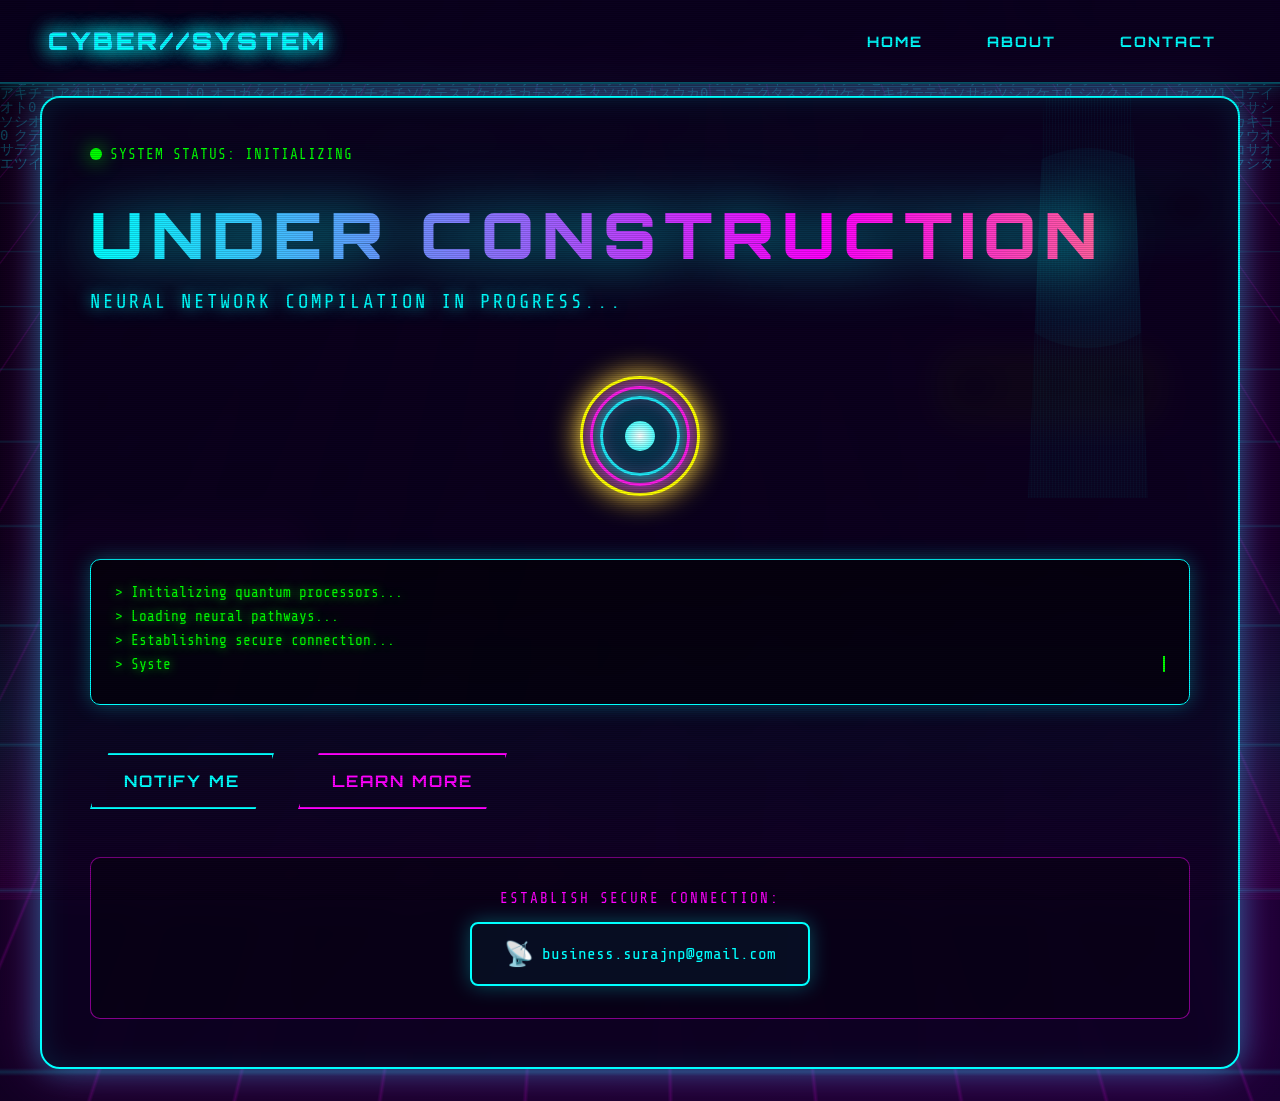
<file: index.html>
<!DOCTYPE html>
<html lang="en">
<head>
    <meta charset="UTF-8">
    <meta name="viewport" content="width=device-width, initial-scale=1.0">
    <title>Under Construction - Cyberpunk Interface</title>
    <link href="https://fonts.googleapis.com/css2?family=Orbitron:wght@400;700;900&family=Rajdhani:wght@300;500;700&family=Share+Tech+Mono&display=swap" rel="stylesheet">
    <link rel="stylesheet" href="style.css">
</head>
<body>
    <!-- Scanline overlay -->
    <div class="scanlines"></div>
    
    <!-- Animated background elements -->
    <div class="cyber-grid"></div>
    <div class="city-bg"></div>
    
    <!-- Navigation Bar -->
    <nav class="nav-bar">
        <div class="nav-logo glitch" data-text="CYBER//SYSTEM">CYBER//SYSTEM</div>
        <div class="nav-links">
            <a href="index.html" class="nav-link">HOME</a>
            <a href="about.html" class="nav-link">ABOUT</a>
            <a href="contact.html" class="nav-link">CONTACT</a>
        </div>
    </nav>

    <!-- Main Container -->
    <div class="container">
        <!-- Hero Section -->
        <div class="hero-section">
            <div class="hologram-card">
                <!-- Animated character silhouette -->
                <div class="character-silhouette">
                    <div class="character-glow"></div>
                    <div class="rain-effect"></div>
                </div>

                <!-- Main content -->
                <div class="content-box">
                    <div class="status-indicator">
                        <span class="status-dot"></span>
                        <span class="status-text">SYSTEM STATUS: INITIALIZING</span>
                    </div>

                    <h1 class="glitch cyber-title" data-text="UNDER CONSTRUCTION">
                        UNDER CONSTRUCTION
                    </h1>

                    <p class="cyber-subtitle">NEURAL NETWORK COMPILATION IN PROGRESS...</p>

                    <!-- 3D Holographic Loader -->
                    <div class="loader-container">
                        <div class="holographic-loader">
                            <div class="hex-ring ring-1"></div>
                            <div class="hex-ring ring-2"></div>
                            <div class="hex-ring ring-3"></div>
                            <div class="core-orb"></div>
                        </div>
                    </div>

                    <!-- Glitchy console messages -->
                    <div class="console-box">
                        <div class="console-line">> Initializing quantum processors...</div>
                        <div class="console-line">> Loading neural pathways...</div>
                        <div class="console-line">> Establishing secure connection...</div>
                        <div class="console-line typing-effect">> System will be online soon_</div>
                    </div>

                    <!-- Floating action buttons -->
                    <div class="action-buttons">
                        <button class="cyber-btn primary-btn">
                            <span class="btn-text">NOTIFY ME</span>
                            <span class="btn-glow"></span>
                        </button>
                        <button class="cyber-btn secondary-btn">
                            <span class="btn-text">LEARN MORE</span>
                            <span class="btn-glow"></span>
                        </button>
                    </div>

                    <!-- Contact section -->
                    <div class="contact-section">
                        <p class="contact-label">ESTABLISH SECURE CONNECTION:</p>
                        <a href="mailto:business.surajnp@gmail.com" class="contact-link">
                            <span class="link-icon">📡</span>
                            business.surajnp@gmail.com
                        </a>
                    </div>
                </div>
            </div>
        </div>
    </div>

    <!-- Floating digital billboards -->
    <div class="billboard billboard-1">NEPAL</div>
    <div class="billboard billboard-2">INOVYRA_CORP</div>
    <div class="billboard billboard-3">CYBER_TECH</div>

    <script src="script.js"></script>
</body>
</html>
</file>
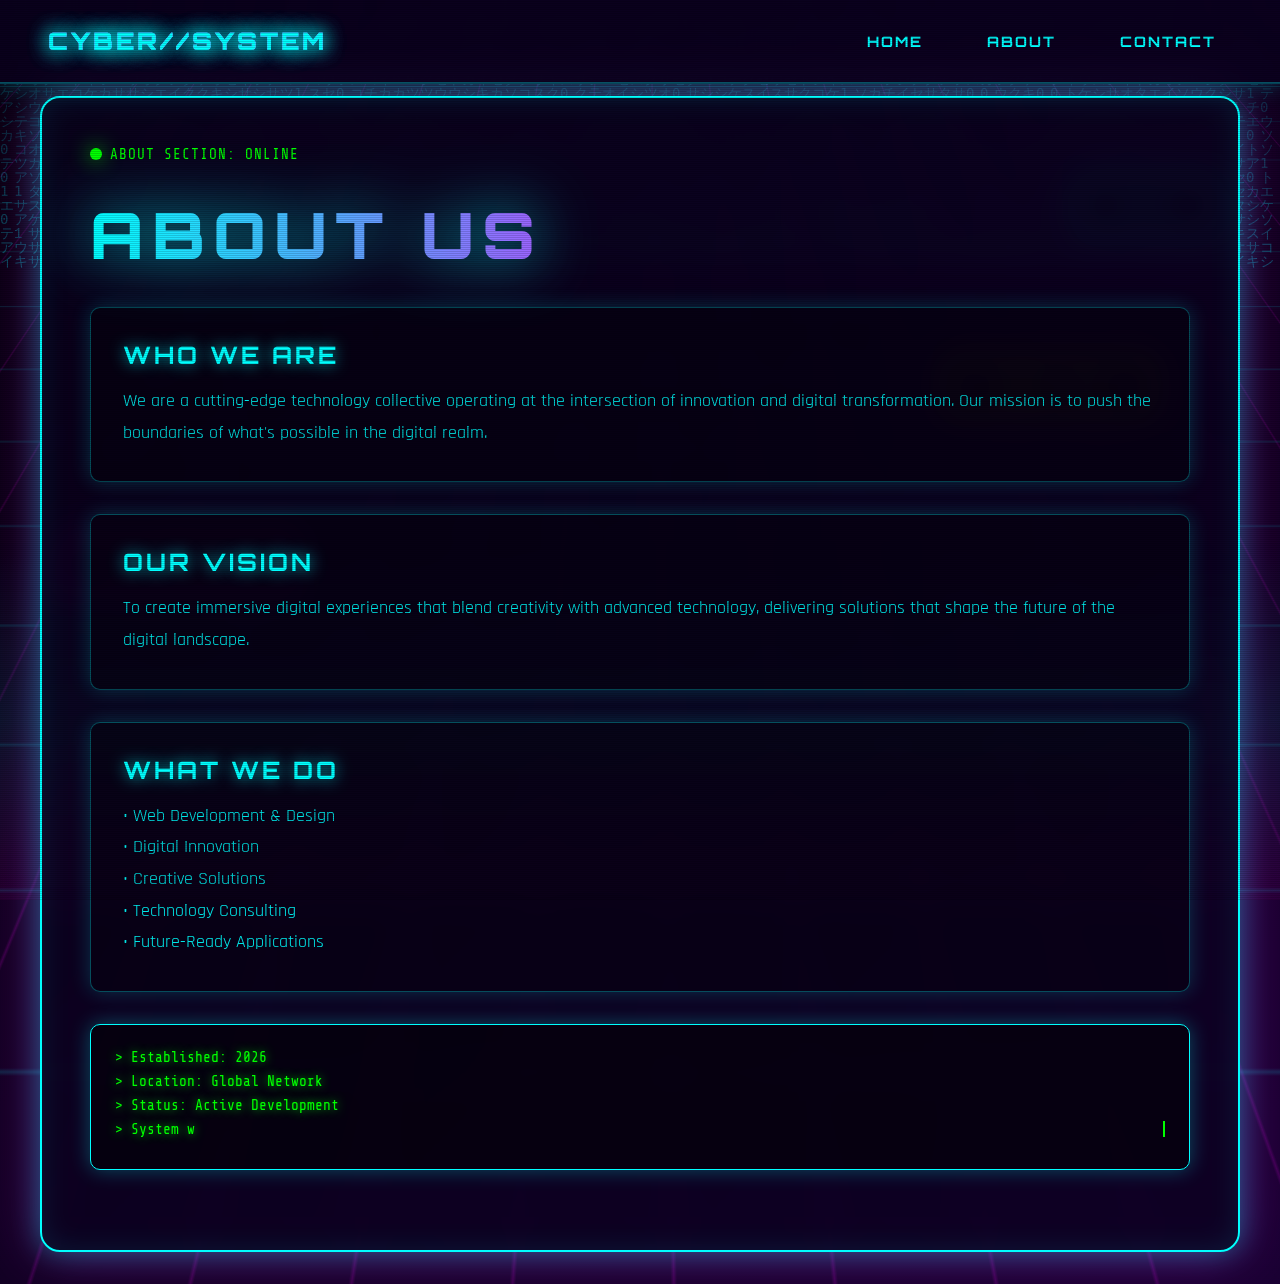
<file: about.html>
<!DOCTYPE html>
<html lang="en">
<head>
    <meta charset="UTF-8">
    <meta name="viewport" content="width=device-width, initial-scale=1.0">
    <title>About - Cyberpunk Interface</title>
    <link href="https://fonts.googleapis.com/css2?family=Orbitron:wght@400;700;900&family=Rajdhani:wght@300;500;700&family=Share+Tech+Mono&display=swap" rel="stylesheet">
    <link rel="stylesheet" href="style.css">
</head>
<body>
    <!-- Scanline overlay -->
    <div class="scanlines"></div>
    
    <!-- Animated background elements -->
    <div class="cyber-grid"></div>
    <div class="city-bg"></div>
    
    <!-- Navigation Bar -->
    <nav class="nav-bar">
        <div class="nav-logo glitch" data-text="CYBER//SYSTEM">CYBER//SYSTEM</div>
        <div class="nav-links">
            <a href="index.html" class="nav-link">HOME</a>
            <a href="about.html" class="nav-link">ABOUT</a>
            <a href="contact.html" class="nav-link">CONTACT</a>
        </div>
    </nav>

    <!-- Main Container -->
    <div class="container">
        <div class="hero-section">
            <div class="hologram-card">
                <div class="content-box">
                    <div class="status-indicator">
                        <span class="status-dot"></span>
                        <span class="status-text">ABOUT SECTION: ONLINE</span>
                    </div>

                    <h1 class="glitch cyber-title" data-text="ABOUT US">
                        ABOUT US
                    </h1>

                    <div class="about-content">
                        <div class="info-panel">
                            <h2 class="panel-title">WHO WE ARE</h2>
                            <p class="panel-text">
                                We are a cutting-edge technology collective operating at the intersection 
                                of innovation and digital transformation. Our mission is to push the boundaries 
                                of what's possible in the digital realm.
                            </p>
                        </div>

                        <div class="info-panel">
                            <h2 class="panel-title">OUR VISION</h2>
                            <p class="panel-text">
                                To create immersive digital experiences that blend creativity with advanced 
                                technology, delivering solutions that shape the future of the digital landscape.
                            </p>
                        </div>

                        <div class="info-panel">
                            <h2 class="panel-title">WHAT WE DO</h2>
                            <p class="panel-text">
                                • Web Development & Design<br>
                                • Digital Innovation<br>
                                • Creative Solutions<br>
                                • Technology Consulting<br>
                                • Future-Ready Applications
                            </p>
                        </div>

                        <div class="console-box">
                            <div class="console-line">> Established: 2026</div>
                            <div class="console-line">> Location: Global Network</div>
                            <div class="console-line">> Status: Active Development</div>
                            <div class="console-line typing-effect">> Innovation: Continuous_</div>
                        </div>
                    </div>
                </div>
            </div>
        </div>
    </div>

    <!-- Floating digital billboards -->
    <div class="billboard billboard-1">NEPAL</div>
    <div class="billboard billboard-2">INOVYRA_CORP</div>
    <div class="billboard billboard-3">CYBER_TECH</div>

    <script src="script.js"></script>
</body>
</html>
</file>
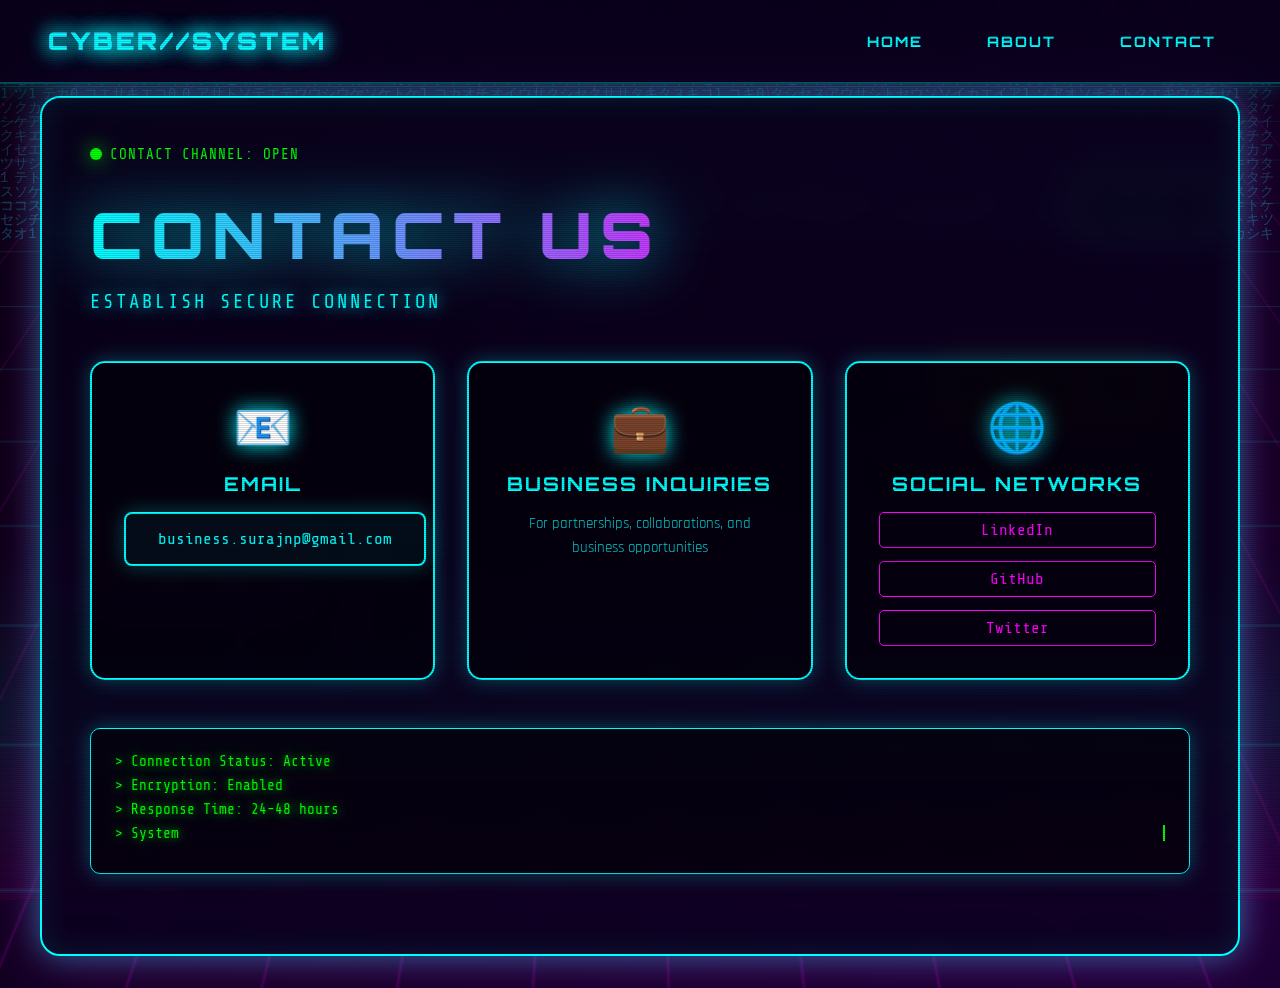
<file: contact.html>
<!DOCTYPE html>
<html lang="en">
<head>
    <meta charset="UTF-8">
    <meta charset="UTF-8">
    <meta name="viewport" content="width=device-width, initial-scale=1.0">
    <title>Contact - Cyberpunk Interface</title>
    <link href="https://fonts.googleapis.com/css2?family=Orbitron:wght@400;700;900&family=Rajdhani:wght@300;500;700&family=Share+Tech+Mono&display=swap" rel="stylesheet">
    <link rel="stylesheet" href="style.css">
</head>
<body>
    <!-- Scanline overlay -->
    <div class="scanlines"></div>
    
    <!-- Animated background elements -->
    <div class="cyber-grid"></div>
    <div class="city-bg"></div>
    
    <!-- Navigation Bar -->
    <nav class="nav-bar">
        <div class="nav-logo glitch" data-text="CYBER//SYSTEM">CYBER//SYSTEM</div>
        <div class="nav-links">
            <a href="index.html" class="nav-link">HOME</a>
            <a href="about.html" class="nav-link">ABOUT</a>
            <a href="contact.html" class="nav-link">CONTACT</a>
        </div>
    </nav>

    <!-- Main Container -->
    <div class="container">
        <div class="hero-section">
            <div class="hologram-card">
                <div class="content-box">
                    <div class="status-indicator">
                        <span class="status-dot"></span>
                        <span class="status-text">CONTACT CHANNEL: OPEN</span>
                    </div>

                    <h1 class="glitch cyber-title" data-text="CONTACT US">
                        CONTACT US
                    </h1>

                    <p class="cyber-subtitle">ESTABLISH SECURE CONNECTION</p>

                    <div class="contact-methods">
                        <div class="contact-card">
                            <div class="contact-icon">📧</div>
                            <h3 class="contact-method-title">EMAIL</h3>
                            <a href="mailto:business.surajnp@gmail.com" class="contact-link">
                                business.surajnp@gmail.com
                            </a>
                        </div>

                        <div class="contact-card">
                            <div class="contact-icon">💼</div>
                            <h3 class="contact-method-title">BUSINESS INQUIRIES</h3>
                            <p class="contact-info">
                                For partnerships, collaborations, and business opportunities
                            </p>
                        </div>

                        <div class="contact-card">
                            <div class="contact-icon">🌐</div>
                            <h3 class="contact-method-title">SOCIAL NETWORKS</h3>
                            <div class="social-links">
                                <a href="#" class="social-link">LinkedIn</a>
                                <a href="#" class="social-link">GitHub</a>
                                <a href="#" class="social-link">Twitter</a>
                            </div>
                        </div>
                    </div>

                    <div class="console-box">
                        <div class="console-line">> Connection Status: Active</div>
                        <div class="console-line">> Encryption: Enabled</div>
                        <div class="console-line">> Response Time: 24-48 hours</div>
                        <div class="console-line typing-effect">> Awaiting transmission_</div>
                    </div>
                </div>
            </div>
        </div>
    </div>

    <!-- Floating digital billboards -->
    <div class="billboard billboard-1">NEPAL</div>
    <div class="billboard billboard-2">INOVYRA_CORP</div>
    <div class="billboard billboard-3">CYBER_TECH</div>

    <script src="script.js"></script>
</body>
</html>
</file>
<file: style.css>
/* ===== GLOBAL RESET ===== */
* {
    margin: 0;
    padding: 0;
    box-sizing: border-box;
}

/* ===== MAIN BODY STYLING ===== */
body {
    font-family: 'Orbitron', sans-serif;
    background: linear-gradient(135deg, #0a0015 0%, #1a0033 25%, #0d1b2a 50%, #1b0b3d 75%, #0a0020 100%);
    background-size: 400% 400%;
    animation: cyberpunkGradient 20s ease infinite;
    min-height: 100vh;
    color: #00ffff;
    overflow-x: hidden;
    position: relative;
}

@keyframes cyberpunkGradient {
    0%, 100% { background-position: 0% 50%; }
    50% { background-position: 100% 50%; }
}

/* ===== ANIMATED GRID BACKGROUND ===== */
.cyber-grid {
    position: fixed;
    top: 0;
    left: 0;
    width: 100%;
    height: 100%;
    background-image: 
        linear-gradient(rgba(0, 255, 255, 0.15) 1px, transparent 1px),
        linear-gradient(90deg, rgba(255, 0, 255, 0.15) 1px, transparent 1px);
    background-size: 50px 50px;
    animation: gridMove 30s linear infinite;
    z-index: 0;
    transform: perspective(1000px) rotateX(60deg);
    transform-origin: center top;
    pointer-events: none;
}

@keyframes gridMove {
    0% { background-position: 0 0; }
    100% { background-position: 50px 50px; }
}

/* ===== CITY BACKGROUND WITH GLOW ===== */
.city-bg {
    position: fixed;
    bottom: 0;
    left: 0;
    width: 100%;
    height: 40%;
    background: linear-gradient(to top, 
        rgba(255, 0, 255, 0.1) 0%, 
        rgba(0, 255, 255, 0.1) 50%, 
        transparent 100%);
    z-index: 1;
    pointer-events: none;
    animation: cityGlow 5s ease-in-out infinite;
}

@keyframes cityGlow {
    0%, 100% { opacity: 0.3; }
    50% { opacity: 0.6; }
}

/* ===== SCANLINES EFFECT ===== */
.scanlines {
    position: fixed;
    top: 0;
    left: 0;
    width: 100%;
    height: 100%;
    background: repeating-linear-gradient(
        0deg,
        rgba(0, 0, 0, 0.15),
        rgba(0, 0, 0, 0.15) 1px,
        transparent 1px,
        transparent 2px
    );
    pointer-events: none;
    z-index: 999;
    animation: scanlineMove 8s linear infinite;
}

@keyframes scanlineMove {
    0% { transform: translateY(0); }
    100% { transform: translateY(10px); }
}

/* ===== NAVIGATION BAR ===== */
.nav-bar {
    position: fixed;
    top: 0;
    left: 0;
    width: 100%;
    display: flex;
    justify-content: space-between;
    align-items: center;
    padding: 1.5rem 3rem;
    background: rgba(10, 0, 30, 0.8);
    backdrop-filter: blur(10px);
    border-bottom: 2px solid rgba(0, 255, 255, 0.3);
    box-shadow: 0 4px 20px rgba(0, 255, 255, 0.2);
    z-index: 100;
}

.nav-logo {
    font-size: 1.5rem;
    font-weight: 900;
    color: #00ffff;
    text-shadow: 0 0 20px rgba(0, 255, 255, 0.8);
    letter-spacing: 3px;
}

.nav-links {
    display: flex;
    gap: 2rem;
}

.nav-link {
    color: #00ffff;
    text-decoration: none;
    font-size: 0.9rem;
    font-weight: 700;
    letter-spacing: 2px;
    padding: 0.5rem 1rem;
    position: relative;
    transition: all 0.3s ease;
}

.nav-link::before {
    content: '';
    position: absolute;
    bottom: 0;
    left: 0;
    width: 0;
    height: 2px;
    background: linear-gradient(90deg, #00ffff, #ff00ff);
    transition: width 0.3s ease;
}

.nav-link:hover::before {
    width: 100%;
}

.nav-link:hover {
    color: #ff00ff;
    text-shadow: 0 0 15px rgba(255, 0, 255, 0.8);
    animation: flicker 0.3s infinite;
}

@keyframes flicker {
    0%, 100% { opacity: 1; }
    50% { opacity: 0.8; }
}

/* ===== MAIN CONTAINER ===== */
.container {
    min-height: 100vh;
    display: flex;
    justify-content: center;
    align-items: center;
    padding: 6rem 2rem 2rem;
    position: relative;
    z-index: 10;
}

/* ===== HERO SECTION ===== */
.hero-section {
    width: 100%;
    max-width: 1200px;
    animation: fadeInUp 1s ease-out;
}

@keyframes fadeInUp {
    from {
        opacity: 0;
        transform: translateY(50px);
    }
    to {
        opacity: 1;
        transform: translateY(0);
    }
}

/* ===== HOLOGRAPHIC CARD ===== */
.hologram-card {
    background: rgba(10, 0, 30, 0.7);
    border: 2px solid #00ffff;
    border-radius: 20px;
    padding: 3rem;
    box-shadow: 
        0 0 30px rgba(0, 255, 255, 0.4),
        0 0 60px rgba(255, 0, 255, 0.3),
        inset 0 0 30px rgba(0, 255, 255, 0.1);
    backdrop-filter: blur(15px);
    position: relative;
    overflow: hidden;
    animation: hologramPulse 4s ease-in-out infinite;
}

@keyframes hologramPulse {
    0%, 100% {
        box-shadow: 
            0 0 30px rgba(0, 255, 255, 0.4),
            0 0 60px rgba(255, 0, 255, 0.3),
            inset 0 0 30px rgba(0, 255, 255, 0.1);
    }
    50% {
        box-shadow: 
            0 0 50px rgba(0, 255, 255, 0.6),
            0 0 100px rgba(255, 0, 255, 0.5),
            inset 0 0 50px rgba(0, 255, 255, 0.2);
    }
}

/* ===== CHARACTER SILHOUETTE ===== */
.character-silhouette {
    position: absolute;
    top: -100px;
    right: -50px;
    width: 400px;
    height: 500px;
    background: linear-gradient(180deg, transparent, rgba(0, 255, 255, 0.1));
    clip-path: polygon(40% 0%, 60% 0%, 65% 100%, 35% 100%);
    opacity: 0.3;
    animation: characterFloat 6s ease-in-out infinite;
}

@keyframes characterFloat {
    0%, 100% { transform: translateY(0); }
    50% { transform: translateY(-20px); }
}

.character-glow {
    position: absolute;
    top: 50%;
    left: 50%;
    width: 200px;
    height: 200px;
    background: radial-gradient(circle, rgba(0, 255, 255, 0.4), transparent);
    border-radius: 50%;
    animation: glowPulse 3s ease-in-out infinite;
    transform: translate(-50%, -50%);
}

@keyframes glowPulse {
    0%, 100% { transform: translate(-50%, -50%) scale(1); opacity: 0.5; }
    50% { transform: translate(-50%, -50%) scale(1.5); opacity: 0.8; }
}

/* ===== RAIN EFFECT ===== */
.rain-effect {
    position: absolute;
    top: 0;
    left: 0;
    width: 100%;
    height: 100%;
    background: repeating-linear-gradient(
        90deg,
        transparent,
        transparent 2px,
        rgba(0, 255, 255, 0.1) 2px,
        rgba(0, 255, 255, 0.1) 3px
    );
    animation: rainFall 1s linear infinite;
}

@keyframes rainFall {
    0% { transform: translateY(-100%); }
    100% { transform: translateY(100%); }
}

/* ===== CONTENT BOX ===== */
.content-box {
    position: relative;
    z-index: 2;
}

/* ===== STATUS INDICATOR ===== */
.status-indicator {
    display: flex;
    align-items: center;
    gap: 0.5rem;
    margin-bottom: 2rem;
}

.status-dot {
    width: 12px;
    height: 12px;
    background: #00ff00;
    border-radius: 50%;
    box-shadow: 0 0 20px #00ff00;
    animation: pulse 2s ease-in-out infinite;
}

@keyframes pulse {
    0%, 100% { opacity: 1; transform: scale(1); }
    50% { opacity: 0.5; transform: scale(1.2); }
}

.status-text {
    font-family: 'Share Tech Mono', monospace;
    font-size: 0.9rem;
    color: #00ff00;
    letter-spacing: 1px;
}

/* ===== GLITCH EFFECT ===== */
.glitch {
    position: relative;
}

.glitch::before,
.glitch::after {
    content: attr(data-text);
    position: absolute;
    top: 0;
    left: 0;
    width: 100%;
    height: 100%;
    background: transparent;
}

.glitch::before {
    animation: glitch1 2.5s infinite;
    color: #ff00ff;
    z-index: -1;
}

.glitch::after {
    animation: glitch2 2.5s infinite;
    color: #00ffff;
    z-index: -2;
}

@keyframes glitch1 {
    0%, 100% { transform: translate(0); }
    20% { transform: translate(-3px, 3px); }
    40% { transform: translate(-3px, -3px); }
    60% { transform: translate(3px, 3px); }
    80% { transform: translate(3px, -3px); }
}

@keyframes glitch2 {
    0%, 100% { transform: translate(0); }
    20% { transform: translate(3px, -3px); }
    40% { transform: translate(3px, 3px); }
    60% { transform: translate(-3px, -3px); }
    80% { transform: translate(-3px, 3px); }
}

/* ===== CYBER TITLE ===== */
.cyber-title {
    font-size: 4rem;
    font-weight: 900;
    background: linear-gradient(90deg, #00ffff, #ff00ff, #ffff00, #00ffff);
    background-size: 200% 100%;
    -webkit-background-clip: text;
    -webkit-text-fill-color: transparent;
    background-clip: text;
    animation: gradientFlow 5s linear infinite;
    letter-spacing: 8px;
    margin-bottom: 1rem;
    text-transform: uppercase;
    filter: drop-shadow(0 0 30px rgba(0, 255, 255, 0.8));
}

@keyframes gradientFlow {
    0% { background-position: 0% 50%; }
    100% { background-position: 200% 50%; }
}

.cyber-subtitle {
    font-family: 'Share Tech Mono', monospace;
    font-size: 1.2rem;
    color: #00ffff;
    text-shadow: 0 0 15px rgba(0, 255, 255, 0.8);
    margin-bottom: 3rem;
    letter-spacing: 3px;
}

/* ===== HOLOGRAPHIC LOADER ===== */
.loader-container {
    display: flex;
    justify-content: center;
    margin: 3rem 0;
    perspective: 1000px;
}

.holographic-loader {
    width: 150px;
    height: 150px;
    position: relative;
    transform-style: preserve-3d;
    animation: rotate3D 4s linear infinite;
}

@keyframes rotate3D {
    0% { transform: rotateX(0deg) rotateY(0deg) rotateZ(0deg); }
    100% { transform: rotateX(360deg) rotateY(360deg) rotateZ(360deg); }
}

.hex-ring {
    position: absolute;
    top: 50%;
    left: 50%;
    width: 80px;
    height: 80px;
    border: 3px solid;
    border-radius: 50%;
    transform: translate(-50%, -50%);
    animation: ringPulse 2s ease-in-out infinite;
}

.ring-1 {
    border-color: #00ffff;
    box-shadow: 0 0 30px #00ffff, inset 0 0 30px rgba(0, 255, 255, 0.3);
    animation-delay: 0s;
}

.ring-2 {
    width: 100px;
    height: 100px;
    border-color: #ff00ff;
    box-shadow: 0 0 30px #ff00ff, inset 0 0 30px rgba(255, 0, 255, 0.3);
    animation-delay: 0.3s;
}

.ring-3 {
    width: 120px;
    height: 120px;
    border-color: #ffff00;
    box-shadow: 0 0 30px #ffff00, inset 0 0 30px rgba(255, 255, 0, 0.3);
    animation-delay: 0.6s;
}

@keyframes ringPulse {
    0%, 100% {
        transform: translate(-50%, -50%) scale(1);
        opacity: 1;
    }
    50% {
        transform: translate(-50%, -50%) scale(1.2);
        opacity: 0.7;
    }
}

.core-orb {
    position: absolute;
    top: 50%;
    left: 50%;
    width: 30px;
    height: 30px;
    background: radial-gradient(circle, #ffffff, #00ffff);
    border-radius: 50%;
    transform: translate(-50%, -50%);
    box-shadow: 0 0 40px #00ffff;
    animation: orbPulse 1.5s ease-in-out infinite;
}

@keyframes orbPulse {
    0%, 100% { transform: translate(-50%, -50%) scale(1); }
    50% { transform: translate(-50%, -50%) scale(1.3); }
}

/* ===== STATS CONTAINER ===== */
.stats-container {
    margin: 3rem 0;
    display: flex;
    flex-direction: column;
    gap: 1.5rem;
}

.stat-item {
    display: grid;
    grid-template-columns: 150px 1fr 80px;
    align-items: center;
    gap: 1rem;
}

.stat-label {
    font-family: 'Share Tech Mono', monospace;
    font-size: 0.9rem;
    color: #00ffff;
    letter-spacing: 2px;
}

.stat-bar {
    height: 12px;
    background: rgba(0, 255, 255, 0.1);
    border: 1px solid #00ffff;
    border-radius: 6px;
    overflow: hidden;
    box-shadow: inset 0 0 10px rgba(0, 255, 255, 0.3);
}

.stat-fill {
    height: 100%;
    background: linear-gradient(90deg, #00ffff, #ff00ff, #ffff00);
    background-size: 200% 100%;
    animation: statFlow 3s linear infinite;
    box-shadow: 0 0 20px rgba(0, 255, 255, 0.8);
}

@keyframes statFlow {
    0% { background-position: 0% 50%; }
    100% { background-position: 200% 50%; }
}

.stat-value {
    font-family: 'Rajdhani', sans-serif;
    font-size: 1.2rem;
    font-weight: 700;
    color: #ff00ff;
    text-align: right;
    text-shadow: 0 0 10px rgba(255, 0, 255, 0.8);
}

/* ===== CONSOLE BOX ===== */
.console-box {
    background: rgba(0, 0, 0, 0.5);
    border: 1px solid #00ffff;
    border-radius: 10px;
    padding: 1.5rem;
    margin: 2rem 0;
    font-family: 'Share Tech Mono', monospace;
    box-shadow: 0 0 20px rgba(0, 255, 255, 0.3);
}

.console-line {
    color: #00ff00;
    font-size: 0.9rem;
    margin-bottom: 0.5rem;
    text-shadow: 0 0 10px rgba(0, 255, 0, 0.8);
}

.typing-effect {
    animation: typing 2s steps(30) infinite;
    border-right: 2px solid #00ff00;
}

@keyframes typing {
    0%, 100% { width: 0; }
    50% { width: 100%; }
}

/* ===== ACTION BUTTONS ===== */
.action-buttons {
    display: flex;
    gap: 1.5rem;
    margin: 3rem 0;
    flex-wrap: wrap;
}

.cyber-btn {
    position: relative;
    padding: 1rem 2rem;
    font-family: 'Orbitron', sans-serif;
    font-size: 1rem;
    font-weight: 700;
    letter-spacing: 2px;
    border: 2px solid;
    background: transparent;
    cursor: pointer;
    overflow: hidden;
    transition: all 0.3s ease;
    clip-path: polygon(10% 0%, 100% 0%, 90% 100%, 0% 100%);
}

.primary-btn {
    border-color: #00ffff;
    color: #00ffff;
}

.secondary-btn {
    border-color: #ff00ff;
    color: #ff00ff;
}

.btn-text {
    position: relative;
    z-index: 2;
}

.btn-glow {
    position: absolute;
    top: 50%;
    left: 50%;
    width: 0;
    height: 0;
    border-radius: 50%;
    transform: translate(-50%, -50%);
    transition: all 0.5s ease;
}

.primary-btn:hover .btn-glow {
    width: 300px;
    height: 300px;
    background: radial-gradient(circle, rgba(0, 255, 255, 0.3), transparent);
}

.secondary-btn:hover .btn-glow {
    width: 300px;
    height: 300px;
    background: radial-gradient(circle, rgba(255, 0, 255, 0.3), transparent);
}

.cyber-btn:hover {
    transform: translateY(-3px);
    box-shadow: 0 10px 30px rgba(0, 255, 255, 0.5);
}

.primary-btn:hover {
    background: rgba(0, 255, 255, 0.1);
    text-shadow: 0 0 20px #00ffff;
}

.secondary-btn:hover {
    background: rgba(255, 0, 255, 0.1);
    text-shadow: 0 0 20px #ff00ff;
}

/* ===== CONTACT SECTION ===== */
.contact-section {
    margin-top: 3rem;
    padding: 2rem;
    background: rgba(0, 0, 0, 0.3);
    border: 1px solid rgba(255, 0, 255, 0.5);
    border-radius: 10px;
    text-align: center;
}

.contact-label {
    font-family: 'Share Tech Mono', monospace;
    font-size: 0.9rem;
    color: #ff00ff;
    margin-bottom: 1rem;
    letter-spacing: 2px;
}

.contact-link {
    display: inline-flex;
    align-items: center;
    gap: 0.5rem;
    padding: 1rem 2rem;
    color: #00ffff;
    text-decoration: none;
    font-family: 'Share Tech Mono', monospace;
    font-size: 1rem;
    border: 2px solid #00ffff;
    border-radius: 8px;
    background: rgba(0, 255, 255, 0.05);
    transition: all 0.3s ease;
    box-shadow: 0 0 20px rgba(0, 255, 255, 0.3);
}

.contact-link:hover {
    background: rgba(0, 255, 255, 0.2);
    transform: translateY(-3px);
    box-shadow: 0 5px 30px rgba(0, 255, 255, 0.6);
    text-shadow: 0 0 15px rgba(0, 255, 255, 1);
}

.link-icon {
    font-size: 1.5rem;
    animation: signalPulse 2s ease-in-out infinite;
}

@keyframes signalPulse {
    0%, 100% { transform: scale(1); }
    50% { transform: scale(1.2); }
}

/* ===== FLOATING BILLBOARDS ===== */
.billboard {
    position: fixed;
    padding: 1rem 2rem;
    background: rgba(0, 0, 0, 0.7);
    border: 2px solid;
    font-family: 'Orbitron', sans-serif;
    font-weight: 700;
    letter-spacing: 3px;
    font-size: 0.8rem;
    backdrop-filter: blur(10px);
    z-index: 5;
    animation: billboardFloat 10s ease-in-out infinite;
    opacity: 0.6;
}

.billboard-1 {
    top: 20%;
    right: 5%;
    border-color: #00ffff;
    color: #00ffff;
    box-shadow: 0 0 20px rgba(0, 255, 255, 0.5);
    animation-delay: 0s;
}

.billboard-2 {
    top: 60%;
    left: 5%;
    border-color: #ff00ff;
    color: #ff00ff;
    box-shadow: 0 0 20px rgba(255, 0, 255, 0.5);
    animation-delay: 2s;
}

.billboard-3 {
    top: 40%;
    right: 10%;
    border-color: #ffff00;
    color: #ffff00;
    box-shadow: 0 0 20px rgba(255, 255, 0, 0.5);
    animation-delay: 4s;
}

@keyframes billboardFloat {
    0%, 100% { transform: translateY(0) rotate(0deg); }
    25% { transform: translateY(-20px) rotate(2deg); }
    50% { transform: translateY(0) rotate(-2deg); }
    75% { transform: translateY(-20px) rotate(2deg); }
}

/* ===== RESPONSIVE DESIGN ===== */
@media (max-width: 768px) {
    .nav-bar {
        flex-direction: column;
        gap: 1rem;
        padding: 1rem;
    }

    .nav-links {
        flex-direction: column;
        gap: 0.5rem;
        text-align: center;
    }

    .cyber-title {
        font-size: 2rem;
        letter-spacing: 3px;
    }

    .cyber-subtitle {
        font-size: 1rem;
    }

    .hologram-card {
        padding: 2rem 1.5rem;
    }

    .character-silhouette {
        display: none;
    }

    .stat-item {
        grid-template-columns: 1fr;
        gap: 0.5rem;
    }

    .action-buttons {
        flex-direction: column;
    }

    .cyber-btn {
        width: 100%;
    }

    .billboard {
        font-size: 0.6rem;
        padding: 0.5rem 1rem;
    }

    .projects-grid {
        grid-template-columns: 1fr;
    }

    .contact-methods {
        grid-template-columns: 1fr;
    }
}

/* ===== ADDITIONAL STYLES FOR NEW PAGES ===== */
.about-content {
    margin: 2rem 0;
}

.info-panel {
    background: rgba(0, 0, 0, 0.3);
    border: 1px solid rgba(0, 255, 255, 0.3);
    border-radius: 10px;
    padding: 2rem;
    margin-bottom: 2rem;
    box-shadow: 0 0 20px rgba(0, 255, 255, 0.2);
}

.panel-title {
    font-size: 1.5rem;
    color: #00ffff;
    margin-bottom: 1rem;
    text-shadow: 0 0 15px rgba(0, 255, 255, 0.8);
    letter-spacing: 3px;
}

.panel-text {
    font-family: 'Rajdhani', sans-serif;
    font-size: 1.1rem;
    line-height: 1.8;
    color: rgba(0, 255, 255, 0.9);
}

/* Projects Grid */
.projects-grid {
    display: grid;
    grid-template-columns: repeat(auto-fit, minmax(300px, 1fr));
    gap: 2rem;
    margin: 3rem 0;
}

.project-card {
    background: rgba(0, 0, 0, 0.5);
    border: 2px solid #00ffff;
    border-radius: 15px;
    padding: 2rem;
    transition: all 0.3s ease;
    box-shadow: 0 0 20px rgba(0, 255, 255, 0.3);
}

.project-card:hover {
    transform: translateY(-10px);
    box-shadow: 0 10px 40px rgba(0, 255, 255, 0.6);
    border-color: #ff00ff;
}

.project-header {
    display: flex;
    justify-content: space-between;
    align-items: center;
    margin-bottom: 1rem;
}

.project-title {
    font-size: 1.3rem;
    color: #00ffff;
    letter-spacing: 2px;
}

.project-status {
    font-family: 'Share Tech Mono', monospace;
    font-size: 0.8rem;
    color: #00ff00;
    padding: 0.3rem 0.8rem;
    border: 1px solid #00ff00;
    border-radius: 5px;
    box-shadow: 0 0 10px rgba(0, 255, 0, 0.5);
}

.project-description {
    font-family: 'Rajdhani', sans-serif;
    font-size: 1rem;
    line-height: 1.6;
    color: rgba(0, 255, 255, 0.8);
    margin-bottom: 1.5rem;
}

.project-tech {
    display: flex;
    gap: 0.5rem;
    flex-wrap: wrap;
}

.tech-tag {
    font-family: 'Share Tech Mono', monospace;
    font-size: 0.8rem;
    color: #ff00ff;
    padding: 0.3rem 0.8rem;
    border: 1px solid #ff00ff;
    border-radius: 5px;
    background: rgba(255, 0, 255, 0.1);
    box-shadow: 0 0 10px rgba(255, 0, 255, 0.3);
}

/* Contact Page Styles */
.contact-methods {
    display: grid;
    grid-template-columns: repeat(auto-fit, minmax(250px, 1fr));
    gap: 2rem;
    margin: 3rem 0;
}

.contact-card {
    background: rgba(0, 0, 0, 0.5);
    border: 2px solid #00ffff;
    border-radius: 15px;
    padding: 2rem;
    text-align: center;
    box-shadow: 0 0 20px rgba(0, 255, 255, 0.3);
    transition: all 0.3s ease;
}

.contact-card:hover {
    transform: translateY(-5px);
    box-shadow: 0 5px 30px rgba(0, 255, 255, 0.6);
}

.contact-icon {
    font-size: 3rem;
    margin-bottom: 1rem;
    filter: drop-shadow(0 0 10px #00ffff);
}

.contact-method-title {
    font-size: 1.2rem;
    color: #00ffff;
    margin-bottom: 1rem;
    letter-spacing: 2px;
}

.contact-info {
    font-family: 'Rajdhani', sans-serif;
    font-size: 0.95rem;
    color: rgba(0, 255, 255, 0.8);
    line-height: 1.6;
}

.social-links {
    display: flex;
    flex-direction: column;
    gap: 0.8rem;
}

.social-link {
    color: #ff00ff;
    text-decoration: none;
    font-family: 'Share Tech Mono', monospace;
    padding: 0.5rem 1rem;
    border: 1px solid #ff00ff;
    border-radius: 5px;
    transition: all 0.3s ease;
}

.social-link:hover {
    background: rgba(255, 0, 255, 0.2);
    box-shadow: 0 0 20px rgba(255, 0, 255, 0.6);
}

/* Contact Form */
.contact-form-section {
    margin: 3rem 0;
    background: rgba(0, 0, 0, 0.3);
    border: 1px solid rgba(0, 255, 255, 0.3);
    border-radius: 15px;
    padding: 2rem;
}

.form-title {
    font-size: 1.5rem;
    color: #00ffff;
    margin-bottom: 2rem;
    text-align: center;
    letter-spacing: 3px;
    text-shadow: 0 0 15px rgba(0, 255, 255, 0.8);
}

.cyber-form {
    display: flex;
    flex-direction: column;
    gap: 1.5rem;
}

.form-group {
    display: flex;
    flex-direction: column;
    gap: 0.5rem;
}

.form-label {
    font-family: 'Share Tech Mono', monospace;
    font-size: 0.9rem;
    color: #00ffff;
    letter-spacing: 2px;
}

.cyber-input,
.cyber-textarea {
    background: rgba(0, 0, 0, 0.5);
    border: 2px solid #00ffff;
    border-radius: 8px;
    padding: 1rem;
    color: #00ffff;
    font-family: 'Rajdhani', sans-serif;
    font-size: 1rem;
    transition: all 0.3s ease;
    box-shadow: inset 0 0 10px rgba(0, 255, 255, 0.2);
}

.cyber-input:focus,
.cyber-textarea:focus {
    outline: none;
    border-color: #ff00ff;
    box-shadow: 0 0 20px rgba(255, 0, 255, 0.5);
}

.cyber-input::placeholder,
.cyber-textarea::placeholder {
    color: rgba(0, 255, 255, 0.5);
}

.cyber-textarea {
    resize: vertical;
    min-height: 120px;
}

.form-info {
    font-family: 'Share Tech Mono', monospace;
    font-size: 0.85rem;
    color: rgba(0, 255, 255, 0.6);
    text-align: center;
    margin-top: 1rem;
    padding-top: 1rem;
    border-top: 1px solid rgba(0, 255, 255, 0.2);
}
</file>
